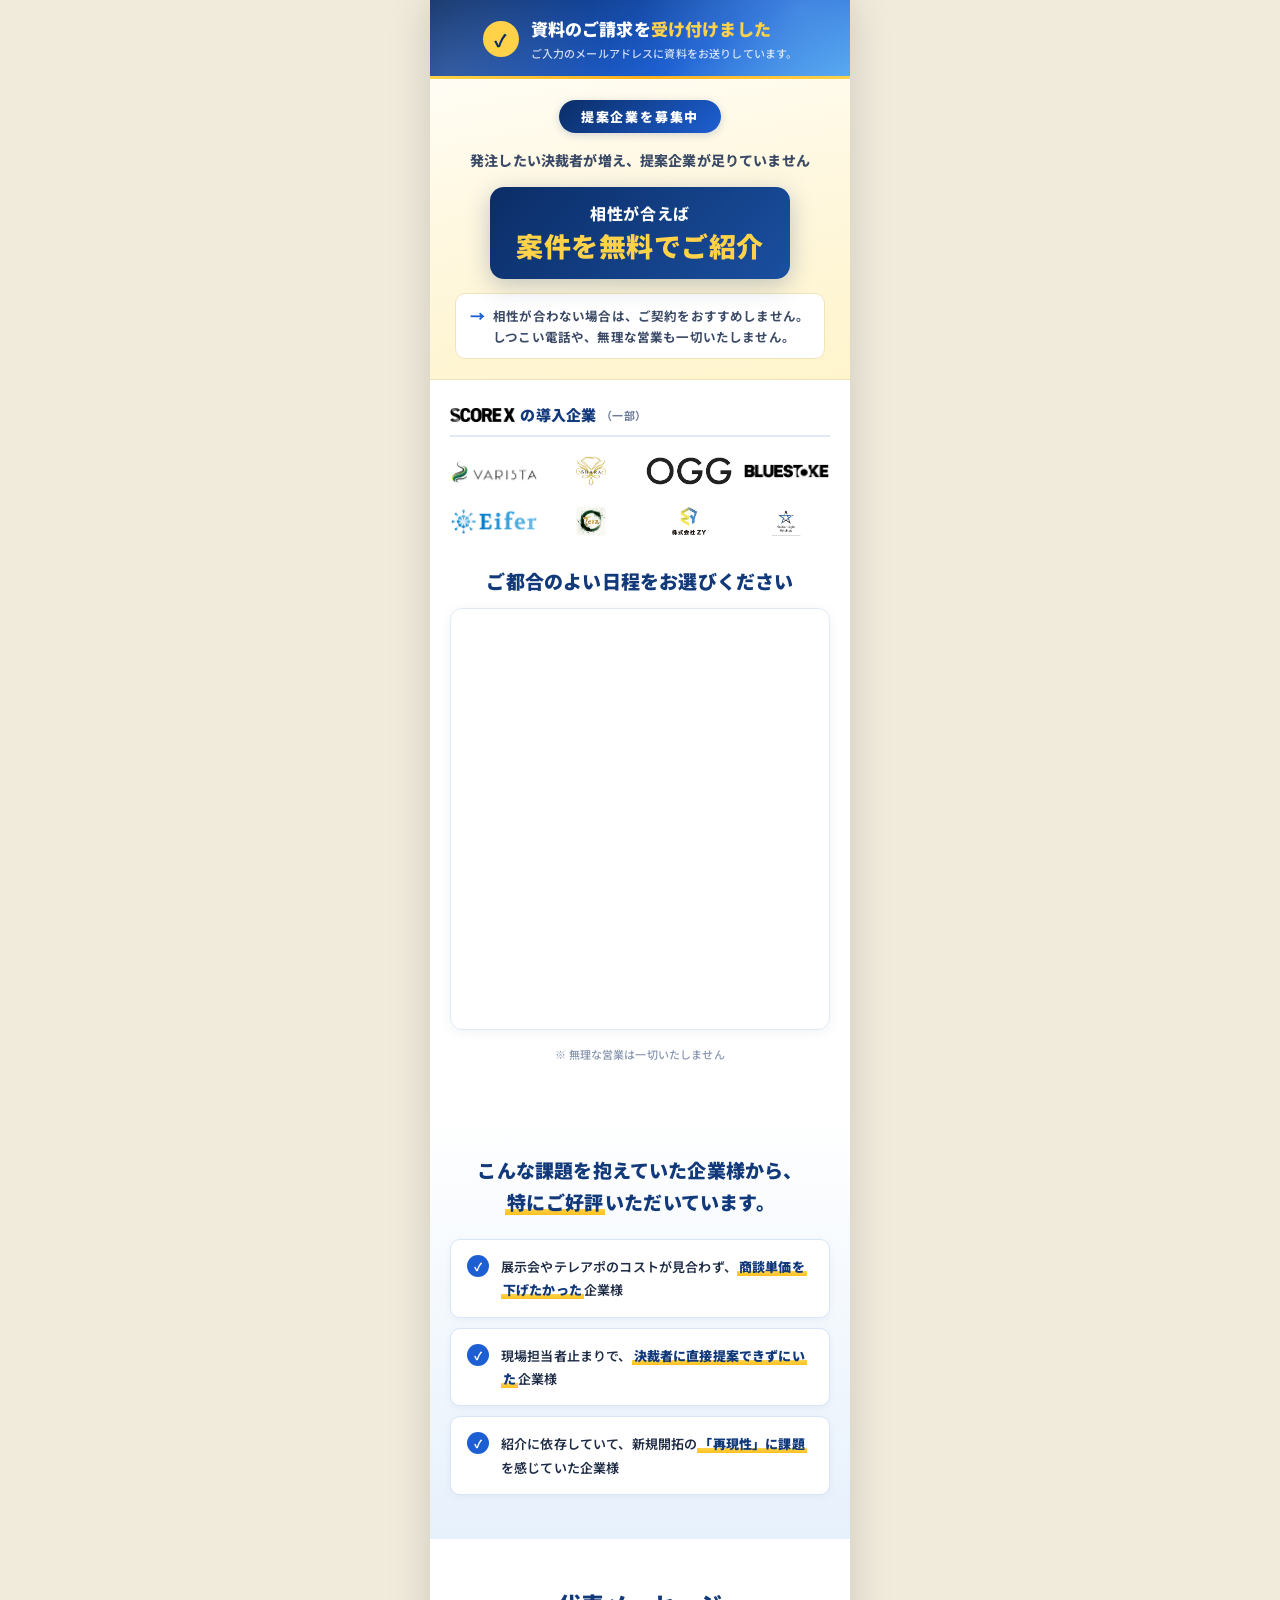
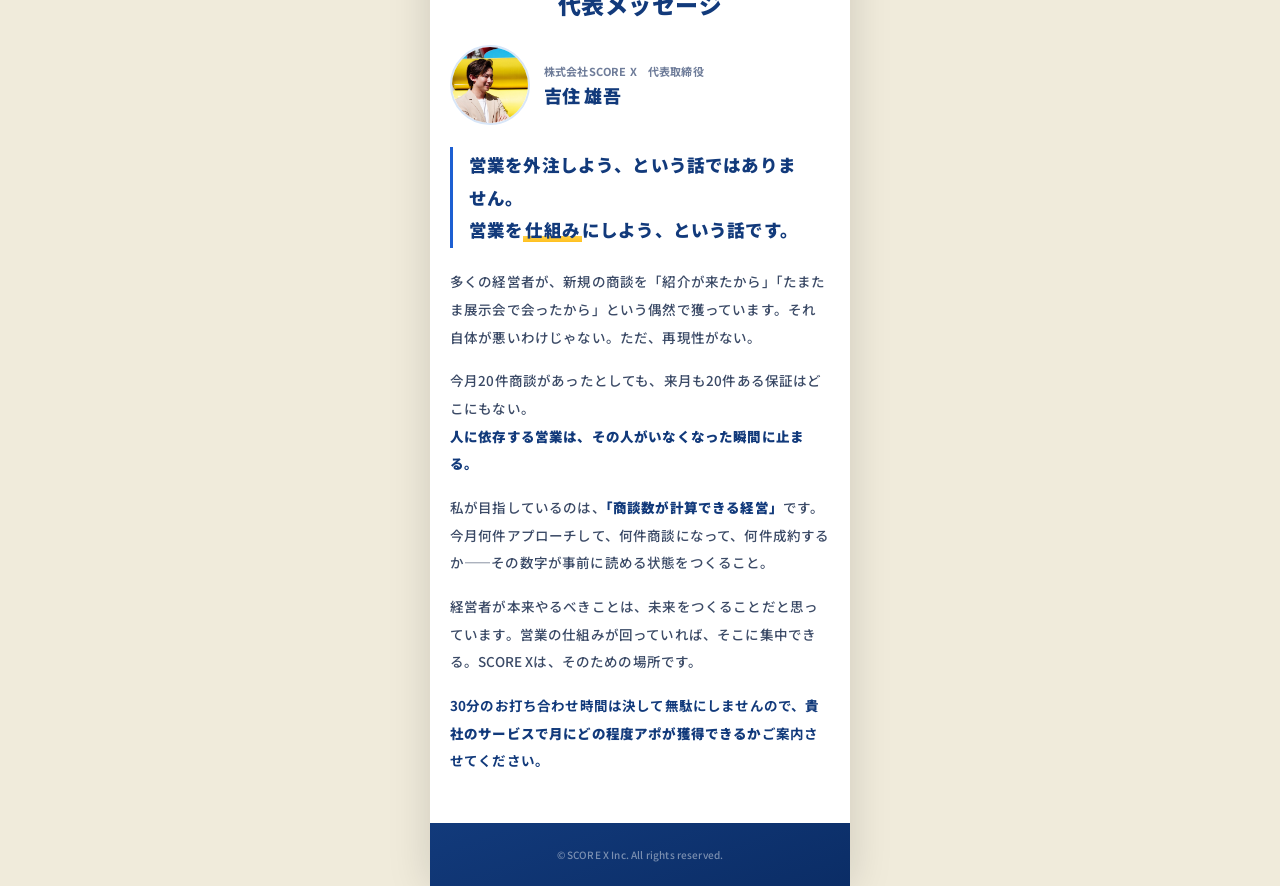
<file: thanks.html>
<!DOCTYPE html>
<html lang="ja">
<head>
<meta charset="UTF-8">
<meta name="viewport" content="width=device-width, initial-scale=1">
<meta name="robots" content="noindex, nofollow">
<!-- Google Tag Manager -->
<script>(function(w,d,s,l,i){w[l]=w[l]||[];w[l].push({'gtm.start':
new Date().getTime(),event:'gtm.js'});var f=d.getElementsByTagName(s)[0],
j=d.createElement(s),dl=l!='dataLayer'?'&l='+l:'';j.async=true;j.src=
'https://www.googletagmanager.com/gtm.js?id='+i+dl;f.parentNode.insertBefore(j,f);
})(window,document,'script','dataLayer','GTM-TBVCL29K');</script>
<!-- End Google Tag Manager -->
<title>資料請求完了｜SCORE X</title>
<link rel="preconnect" href="https://fonts.googleapis.com">
<link href="https://fonts.googleapis.com/css2?family=Archivo:wght@600;700;800;900&family=Space+Grotesk:wght@700&family=Noto+Sans+JP:wght@400;500;700;900&display=swap" rel="stylesheet">
<link rel="stylesheet" href="css/style.css?v=20260930b">
<style>
  /* サンクスページ専用 */
  @keyframes fadeUp{from{opacity:0;transform:translateY(18px)}to{opacity:1;transform:translateY(0)}}
  @keyframes scaleIn{from{opacity:0;transform:scale(0.6)}to{opacity:1;transform:scale(1)}}
  @keyframes shimmer{0%{background-position:200% center}100%{background-position:-200% center}}
  @keyframes pulseGlow{0%,100%{box-shadow:0 0 0 0 rgba(255,210,74,0.5)}50%{box-shadow:0 0 24px 6px rgba(255,210,74,0.25)}}
  .thx-fade{animation:fadeUp .5s ease both}
  .thx-fade-d1{animation-delay:.1s}
  .thx-fade-d2{animation-delay:.2s}
  .thx-fade-d3{animation-delay:.3s}
  .thx-fade-d4{animation-delay:.4s}
  .thx-check{animation:scaleIn .4s cubic-bezier(.34,1.56,.64,1) both}
  @media(prefers-reduced-motion:reduce){.thx-fade,.thx-check{animation:none;opacity:1;transform:none}}
</style>
</head>
<body>
<!-- Google Tag Manager (noscript) -->
<noscript><iframe src="https://www.googletagmanager.com/ns.html?id=GTM-TBVCL29K"
height="0" width="0" style="display:none;visibility:hidden"></iframe></noscript>
<!-- End Google Tag Manager (noscript) -->
<div style="max-width:420px;margin:0 auto;background:#ffffff;box-shadow:0 0 40px rgba(0,0,0,0.15)">

  <!-- 受付メッセージ（コンパクト） -->
  <div class="thx-fade" style="position:relative;overflow:hidden;background:linear-gradient(150deg,#0B2D66 0%,#1D5FD2 65%,#4FA3F0 100%);color:#fff;padding:16px 20px 14px;text-align:center">
    <div style="position:absolute;inset:0;pointer-events:none;overflow:hidden">
      <div style="position:absolute;inset:0;background:radial-gradient(circle at 88% 10%,rgba(143,212,255,0.30),transparent 42%),radial-gradient(circle at 5% 95%,rgba(255,255,255,0.14),transparent 38%)"></div>
    </div>
    <div style="position:relative;display:flex;align-items:center;justify-content:center;gap:12px">
      <div class="thx-check" style="flex-shrink:0;width:36px;height:36px;border-radius:50%;background:#FFD24A;color:#0B2D66;display:flex;align-items:center;justify-content:center;font-size:17px;font-weight:900">✓</div>
      <div style="text-align:left">
        <p style="margin:0;font-size:17px;font-weight:900;line-height:1.5">資料のご請求を<span style="color:#FFD24A">受け付けました</span></p>
        <p style="margin:3px 0 0;font-size:11px;font-weight:500;color:rgba(255,255,255,0.8);line-height:1.6">ご入力のメールアドレスに資料をお送りしています。</p>
      </div>
    </div>
  </div>

  <!-- 限定オファー -->
  <section class="thx-fade thx-fade-d1" style="position:relative;overflow:hidden;background:linear-gradient(170deg,#FFFDF5 0%,#FFF8E1 40%,#FFF4CC 100%);padding:24px 20px 20px;text-align:center;border-bottom:1px solid #F0E4B8">
    <!-- 装飾ライン -->
    <div style="position:absolute;top:0;left:0;right:0;height:3px;background:linear-gradient(90deg,#FFD24A,#FFB01F,#FFD24A)"></div>
    <!-- ラベル -->
    <div class="thx-fade thx-fade-d2" style="margin:0 auto 16px">
      <span style="display:inline-block;background:linear-gradient(135deg,#0B2D66 0%,#1D5FD2 100%);color:#fff;font-size:13px;font-weight:900;letter-spacing:0.14em;padding:7px 22px;border-radius:100px;box-shadow:0 2px 8px rgba(11,45,102,0.18)">提案企業を募集中</span>
    </div>
    <!-- メインコピー -->
    <p class="thx-fade thx-fade-d3" style="margin:0 0 14px;font-size:14px;font-weight:800;line-height:1.7;color:#3B4A66">発注したい決裁者が増え、提案企業が足りていません</p>
    <div class="thx-fade thx-fade-d4" style="display:inline-block;position:relative;padding:14px 26px;border-radius:14px;background:linear-gradient(135deg,#0B2D66 0%,#1A4FA0 100%);box-shadow:0 6px 24px rgba(11,45,102,0.25);animation:pulseGlow 3s ease-in-out infinite">
      <p style="margin:0 0 2px;font-size:16px;font-weight:800;line-height:1.5;color:#fff;letter-spacing:0.04em">相性が合えば</p>
      <p style="margin:0;font-size:27px;font-weight:900;line-height:1.4;color:#FFD24A;letter-spacing:0.02em;white-space:nowrap">案件を無料でご紹介</p>
    </div>
    <!-- 補足（無理に売らない） -->
    <div style="margin:14px auto 0;max-width:340px;display:flex;align-items:flex-start;gap:8px;text-align:left;background:#fff;border:1.5px solid #F0E4B8;border-radius:10px;padding:11px 14px">
      <span style="flex-shrink:0;font-size:15px;font-weight:900;line-height:1.5;color:#1D5FD2">→</span>
      <p style="margin:0;font-size:12.5px;font-weight:700;line-height:1.7;color:#3B4A66">相性が合わない場合は、ご契約をおすすめしません。<br>しつこい電話や、無理な営業も一切いたしません。</p>
    </div>
  </section>

  <!-- 導入企業ロゴ -->
  <section style="padding:24px 20px 4px;background:#fff">
    <p style="margin:0 0 12px;padding-bottom:10px;border-bottom:2px solid #E2E9F4;font-size:15px;font-weight:900;color:#123A7B;display:flex;align-items:center;gap:5px"><img src="img/img-logo-black.png" alt="SCORE X" style="height:14px;display:inline-block">の導入企業<span style="font-size:11px;font-weight:700;color:#6E7C99">（一部）</span></p>
    <div style="display:grid;grid-template-columns:repeat(4,1fr);gap:6px 10px;align-items:center">
      <div style="height:44px;display:flex;align-items:center;justify-content:center"><img src="img/img-logo-varista.png" alt="導入企業ロゴ" style="max-height:30px;max-width:100%;display:block"></div>
      <div style="height:44px;display:flex;align-items:center;justify-content:center"><img src="img/img-logo-shara.png" alt="導入企業ロゴ" style="max-height:30px;max-width:100%;display:block"></div>
      <div style="height:44px;display:flex;align-items:center;justify-content:center"><img src="img/img-logo-ogg.png" alt="導入企業ロゴ" style="max-height:30px;max-width:100%;display:block"></div>
      <div style="height:44px;display:flex;align-items:center;justify-content:center"><img src="img/img-logo-bluestoke.png" alt="導入企業ロゴ" style="max-height:30px;max-width:100%;display:block"></div>
      <div style="height:44px;display:flex;align-items:center;justify-content:center"><img src="img/img-logo-eifer.png" alt="導入企業ロゴ" style="max-height:30px;max-width:100%;display:block"></div>
      <div style="height:44px;display:flex;align-items:center;justify-content:center"><img src="img/img-logo-tera.png" alt="導入企業ロゴ" style="max-height:30px;max-width:100%;display:block"></div>
      <div style="height:44px;display:flex;align-items:center;justify-content:center"><img src="img/img-logo-zy.png" alt="導入企業ロゴ" style="max-height:30px;max-width:100%;display:block"></div>
      <div style="height:44px;display:flex;align-items:center;justify-content:center"><img src="img/img-logo-stellar.png" alt="導入企業ロゴ" style="max-height:30px;max-width:100%;display:block"></div>
    </div>
  </section>

  <!-- 日程調整セクション -->
  <section id="schedule" class="thx-fade thx-fade-d4" style="padding:20px 20px 48px;background:#fff">
    <h2 style="margin:0 0 14px;text-align:center;font-size:19px;font-weight:900;letter-spacing:0.01em;color:#123A7B">ご都合のよい日程をお選びください</h2>
    <div style="min-height:420px;border:1.5px solid #E2E9F4;border-radius:12px;overflow:hidden;box-shadow:0 2px 12px rgba(11,45,102,0.06)">
      <div id="timerex_calendar" data-url="https://timerex.net/s/yugo8515_ee53/6590cb62"></div>
    </div>
    <p style="margin:16px 0 0;text-align:center;font-size:11px;color:#8A97B0">※ 無理な営業は一切いたしません</p>
  </section>

  <!-- 好評いただいている企業様 -->
  <section style="padding:44px 20px;background:linear-gradient(180deg,#FFFFFF 0%,#E7F1FC 100%)">
    <h2 style="margin:0 0 20px;text-align:center;font-size:19px;font-weight:900;line-height:1.7;color:#123A7B;text-wrap:pretty">こんな課題を抱えていた企業様から、<br><span style="color:#123A7B;font-weight:900;background:linear-gradient(transparent 76%,#FFD24A 76%,#FFC01F 100%);padding:0 2px;-webkit-box-decoration-break:clone;box-decoration-break:clone">特にご好評</span>いただいています。</h2>
    <div style="display:flex;flex-direction:column;gap:10px">
      <div style="display:flex;align-items:flex-start;gap:12px;background:#fff;border:1.5px solid #D8E6F8;border-radius:10px;padding:15px 16px;box-shadow:0 2px 8px rgba(11,45,102,0.05)"><span style="flex-shrink:0;width:22px;height:22px;border-radius:50%;background:#1D5FD2;color:#fff;display:flex;align-items:center;justify-content:center;font-size:11px;font-weight:900">✓</span><p style="margin:0;font-size:13px;font-weight:600;line-height:1.8;color:#1E2B45">展示会やテレアポのコストが見合わず、<span style="color:#123A7B;font-weight:900;background:linear-gradient(transparent 76%,#FFD24A 76%,#FFC01F 100%);padding:0 2px;-webkit-box-decoration-break:clone;box-decoration-break:clone">商談単価を下げたかった</span>企業様</p></div>
      <div style="display:flex;align-items:flex-start;gap:12px;background:#fff;border:1.5px solid #D8E6F8;border-radius:10px;padding:15px 16px;box-shadow:0 2px 8px rgba(11,45,102,0.05)"><span style="flex-shrink:0;width:22px;height:22px;border-radius:50%;background:#1D5FD2;color:#fff;display:flex;align-items:center;justify-content:center;font-size:11px;font-weight:900">✓</span><p style="margin:0;font-size:13px;font-weight:600;line-height:1.8;color:#1E2B45">現場担当者止まりで、<span style="color:#123A7B;font-weight:900;background:linear-gradient(transparent 76%,#FFD24A 76%,#FFC01F 100%);padding:0 2px;-webkit-box-decoration-break:clone;box-decoration-break:clone">決裁者に直接提案できずにいた</span>企業様</p></div>
      <div style="display:flex;align-items:flex-start;gap:12px;background:#fff;border:1.5px solid #D8E6F8;border-radius:10px;padding:15px 16px;box-shadow:0 2px 8px rgba(11,45,102,0.05)"><span style="flex-shrink:0;width:22px;height:22px;border-radius:50%;background:#1D5FD2;color:#fff;display:flex;align-items:center;justify-content:center;font-size:11px;font-weight:900">✓</span><p style="margin:0;font-size:13px;font-weight:600;line-height:1.8;color:#1E2B45">紹介に依存していて、新規開拓の<span style="color:#123A7B;font-weight:900;background:linear-gradient(transparent 76%,#FFD24A 76%,#FFC01F 100%);padding:0 2px;-webkit-box-decoration-break:clone;box-decoration-break:clone">「再現性」に課題</span>を感じていた企業様</p></div>
    </div>
  </section>

  <!-- 代表メッセージ -->
  <section style="padding:48px 20px;background:#fff">
    <h2 style="margin:0 0 24px;text-align:center;font-size:23px;font-weight:900;letter-spacing:0.02em;color:#123A7B">代表メッセージ</h2>
    <div style="display:flex;align-items:center;gap:14px;margin-bottom:22px">
      <img src="img/img-ceo.jpg" alt="代表取締役 吉住 雄吾" style="flex-shrink:0;width:76px;height:76px;border-radius:50%;object-fit:cover;object-position:center top;border:2px solid #D8E6F8">
      <div>
        <p style="margin:0 0 3px;font-size:11px;font-weight:700;color:#6E7C99">株式会社SCORE X　代表取締役</p>
        <p style="margin:0;font-size:18px;font-weight:900;color:#123A7B">吉住 雄吾</p>
      </div>
    </div>
    <div style="border-left:3px solid #1D5FD2;padding:2px 0 2px 16px;margin-bottom:20px">
      <p style="margin:0;font-size:17.5px;font-weight:900;line-height:1.85;color:#123A7B;text-wrap:pretty">営業を外注しよう、という話ではありません。<br>営業を<span style="color:#123A7B;font-weight:900;background:linear-gradient(transparent 76%,#FFD24A 76%,#FFC01F 100%);padding:0 2px;-webkit-box-decoration-break:clone;box-decoration-break:clone">仕組み</span>にしよう、という話です。</p>
    </div>
    <div style="font-size:13.5px;font-weight:500;line-height:2.05;color:#3B4A66;display:flex;flex-direction:column;gap:16px">
      <p style="margin:0">多くの経営者が、新規の商談を「紹介が来たから」「たまたま展示会で会ったから」という偶然で獲っています。それ自体が悪いわけじゃない。ただ、再現性がない。</p>
      <p style="margin:0">今月20件商談があったとしても、来月も20件ある保証はどこにもない。<br><strong style="color:#123A7B;font-weight:900">人に依存する営業は、その人がいなくなった瞬間に止まる。</strong></p>
      <p style="margin:0">私が目指しているのは、<strong style="color:#123A7B;font-weight:900">「商談数が計算できる経営」</strong>です。今月何件アプローチして、何件商談になって、何件成約するか——その数字が事前に読める状態をつくること。</p>
      <p style="margin:0">経営者が本来やるべきことは、未来をつくることだと思っています。営業の仕組みが回っていれば、そこに集中できる。SCORE Xは、そのための場所です。</p>
      <p style="margin:0;font-weight:700;color:#123A7B">30分のお打ち合わせ時間は決して無駄にしませんので、<strong style="color:#123A7B;font-weight:900">貴社のサービスで月にどの程度アポが獲得できるか</strong>ご案内させてください。</p>
    </div>
  </section>

  <footer style="background:linear-gradient(160deg,#123A7B,#0B2D66);color:#fff;padding:24px 20px;text-align:center">
    <p style="margin:0;font-size:10px;color:rgba(255,255,255,0.45)">© SCORE X Inc. All rights reserved.</p>
  </footer>
</div>
<script src="js/main.js?v=20260930e"></script>
<script id="timerex_embed" src="https://asset.timerex.net/js/embed.js"></script>
<script>window.addEventListener('load',function(){if(window.TimerexCalendar){TimerexCalendar();}});</script>
</body>
</html>
</file>
<file: css/style.css>
/* SCORE X LP 共通スタイル */
html,body{margin:0;padding:0;background:#F0EBDB;}
html{scroll-behavior:smooth;}
/* 追従ヘッダー分だけアンカー位置をずらす */
section[id]{scroll-margin-top:60px;}
@media (prefers-reduced-motion:reduce){html{scroll-behavior:auto;}}
body{font-family:'Noto Sans JP',sans-serif;-webkit-font-smoothing:antialiased;color:#1E2B45;letter-spacing:0.01em;}
p{font-weight:500;}
strong{font-weight:900;}
h1,h2,h3{letter-spacing:0.01em;}
a{color:#1D5FD2;text-decoration:none;}
a:hover{color:#123A7B;}
input::placeholder{color:#AAB6CC;}
@keyframes marquee{from{transform:translateX(0)}to{transform:translateX(-50%)}}
@keyframes marqueeRev{from{transform:translateX(-50%)}to{transform:translateX(0)}}
/* CTAボタンのホバー */
a.cta{transition:transform .2s ease;}
a.cta:hover{transform:translateY(-2px);}
/* フォーム入力のフォーカス */
input:focus,select:focus{border-color:#1D5FD2 !important;outline:none;background:#fff !important;}
/* フォーム選択肢のホバー */
label:hover{border-color:#1D5FD2 !important;background:#F9FBFE !important;}
/* プルダウン（現在の課題／興味を持ったポイント） */
select.form-select{
  width:100%;box-sizing:border-box;
  border:1.5px solid #D8E6F8;border-radius:10px;
  padding:14px 40px 14px 14px;
  font-size:14px;font-family:inherit;font-weight:500;
  color:#1E2B45;background-color:#F8FBFF;
  -webkit-appearance:none;appearance:none;cursor:pointer;
  background-image:url("data:image/svg+xml;charset=utf-8,%3Csvg%20xmlns='http://www.w3.org/2000/svg'%20viewBox='0%200%2012%208'%3E%3Cpath%20d='M1%201l5%205%205-5'%20stroke='%231D5FD2'%20stroke-width='2'%20fill='none'%20stroke-linecap='round'%20stroke-linejoin='round'/%3E%3C/svg%3E");
  background-repeat:no-repeat;background-position:right 14px center;background-size:12px 8px;
}
select.form-select:invalid{color:#8A97B0;}

/* ===== 画像拡大（PC:ホバープレビュー／全画面ギャラリー・SP:タップで横画面） ===== */
.zoomable{cursor:zoom-in;}
@media (hover:hover) and (pointer:fine){
  .zoomable:hover{box-shadow:0 0 0 2.5px #1D5FD2;}
}

/* ホバー時のクイックプレビュー（PCのみ・クリック透過）
   パネルを固定サイズにして、画像の元寸法が違っても拡大時の大きさを揃える */
#zoomPeek{
  position:fixed;top:50%;left:50%;z-index:900;
  width:min(92vw,980px);height:min(74vh,560px);
  box-sizing:border-box;display:flex;flex-direction:column;
  transform:translate(-50%,-50%) scale(0.97);
  opacity:0;visibility:hidden;pointer-events:none;
  transition:opacity .16s ease,transform .16s ease,visibility .16s;
  padding:12px;border-radius:14px;background:rgba(255,255,255,0.97);
  box-shadow:0 26px 70px rgba(4,18,50,0.45);
}
#zoomPeek.is-visible{opacity:1;visibility:visible;transform:translate(-50%,-50%) scale(1);}
#zoomPeek img{flex:1 1 auto;min-height:0;width:100%;height:100%;object-fit:contain;display:block;border-radius:8px;}
#zoomPeek p{flex:0 0 auto;margin:10px 0 2px;text-align:center;font-size:12px;font-weight:700;color:#123A7B;}

/* 全画面ギャラリー */
#zoomOverlay{
  position:fixed;inset:0;z-index:1000;display:none;
  background:rgba(6,18,42,0.95);opacity:0;transition:opacity .18s ease;
}
#zoomOverlay.is-open{display:block;}
#zoomOverlay.is-visible{opacity:1;}
/* 表示ステージ（SPの縦持ち時はこれごと90度回転させる） */
#zoomStage{position:absolute;left:0;top:0;width:100%;height:100%;}
#zoomOverlay.is-rotated #zoomStage{
  width:100vh;height:100vw;          /* 古いブラウザ向けフォールバック */
  width:100dvh;height:100dvw;        /* アドレスバー分を除いた実寸 */
  transform:rotate(90deg) translateY(-100%);
  transform-origin:top left;
}
/* 横スライド用トラック */
#zoomTrack{
  position:absolute;inset:0;display:flex;
  overflow-x:auto;overflow-y:hidden;
  scroll-snap-type:x mandatory;scroll-behavior:smooth;
  -webkit-overflow-scrolling:touch;
  scrollbar-width:none;-ms-overflow-style:none;
}
#zoomTrack::-webkit-scrollbar{display:none;}
.zoom-slide{
  flex:0 0 100%;width:100%;height:100%;box-sizing:border-box;
  scroll-snap-align:center;scroll-snap-stop:always;
  display:flex;align-items:center;justify-content:center;
  padding:54px 58px 46px;
}
/* 画像はスライド枠いっぱいに収める＝どの画像でも拡大サイズが揃う */
.zoom-slide img{
  width:100%;height:100%;object-fit:contain;display:block;
  border-radius:8px;filter:drop-shadow(0 18px 50px rgba(0,0,0,0.5));
}
/* 前後ボタン */
.zoom-nav{
  position:absolute;top:50%;transform:translateY(-50%);
  width:46px;height:46px;border:none;border-radius:50%;
  background:rgba(255,255,255,0.92);color:#0B2D66;
  font-size:26px;font-weight:900;line-height:1;cursor:pointer;
  display:flex;align-items:center;justify-content:center;
  box-shadow:0 6px 18px rgba(0,0,0,0.35);
}
.zoom-nav:hover{background:#fff;}
#zoomPrev{left:8px;}
#zoomNext{right:8px;}
#zoomOverlay.is-single .zoom-nav{display:none;}
#zoomClose{
  position:absolute;top:10px;right:10px;width:44px;height:44px;
  border:none;border-radius:50%;background:rgba(255,255,255,0.95);color:#0B2D66;
  font-size:23px;font-weight:900;line-height:1;cursor:pointer;
  display:flex;align-items:center;justify-content:center;
  box-shadow:0 6px 18px rgba(0,0,0,0.3);z-index:2;
}
#zoomCaption{
  position:absolute;left:0;right:0;bottom:8px;margin:0;padding:0 60px;
  text-align:center;font-size:12px;font-weight:700;color:rgba(255,255,255,0.85);
  pointer-events:none;
}
/* SPは余白を詰めて画像を最大化 */
@media (max-width:767px){
  .zoom-slide{padding:38px 44px 34px;}
  .zoom-nav{width:40px;height:40px;font-size:22px;}
  #zoomPrev{left:4px;}
  #zoomNext{right:4px;}
}
@media (prefers-reduced-motion:reduce){
  #zoomPeek,#zoomOverlay{transition:none;}
  #zoomTrack{scroll-behavior:auto;}
}

/* ===== 案件掲示板UI（FV／SCORE Xセクション）のタブ ===== */
.board-tab{
  font-family:inherit;font-size:9.5px;font-weight:700;line-height:1.4;
  color:rgba(255,255,255,0.58);background:rgba(255,255,255,0.09);
  border:0;padding:5px 10px;border-radius:5px 5px 0 0;
  white-space:nowrap;flex-shrink:0;cursor:pointer;
  -webkit-appearance:none;appearance:none;
  transition:background .18s ease,color .18s ease;
}
.board-tab:hover{background:rgba(255,255,255,0.18);color:rgba(255,255,255,0.85);}
.board-tab.is-active,.board-tab.is-active:hover{background:#2A6CCB;color:#fff;font-weight:800;}
.board-count{
  margin-left:auto;padding-bottom:5px;font-size:9px;font-weight:700;
  color:rgba(255,255,255,0.6);white-space:nowrap;flex-shrink:0;
}
.board-ui img.is-hidden{display:none !important;}

/* 掲示板UIの「リアルタイム稼働中」を示す緑丸（ゆっくり脈打つ） */
.board-live{animation:boardLive 2s ease-out infinite;}
@keyframes boardLive{
  0%{box-shadow:0 0 0 0 rgba(74,222,128,0.55);opacity:1;}
  70%{box-shadow:0 0 0 7px rgba(74,222,128,0);opacity:.75;}
  100%{box-shadow:0 0 0 0 rgba(74,222,128,0);opacity:1;}
}
@media (prefers-reduced-motion:reduce){.board-live{animation:none;}}

/* ===== FVフォームの選択肢（質問形式） ===== */
.fvq-opt{
  display:flex;align-items:center;gap:12px;width:100%;box-sizing:border-box;
  padding:14px 14px;border:2px solid #D8E6F8;border-radius:10px;background:#fff;
  font-family:inherit;font-size:14px;font-weight:800;line-height:1.5;color:#1E2B45;text-align:left;
  cursor:pointer;-webkit-appearance:none;appearance:none;transition:border-color .15s ease,background .15s ease;
}
.fvq-opt:hover{border-color:#1D5FD2;}
.fvq-radio{flex-shrink:0;width:18px;height:18px;border-radius:50%;border:2px solid #AAB6CC;box-sizing:border-box;position:relative;}
.fvq-opt.is-selected{border-color:#1D5FD2;background:#EDF4FD;color:#123A7B;}
.fvq-opt.is-selected .fvq-radio{border-color:#1D5FD2;}
.fvq-opt.is-selected .fvq-radio::after{content:"";position:absolute;inset:3px;border-radius:50%;background:#1D5FD2;}
</file>
